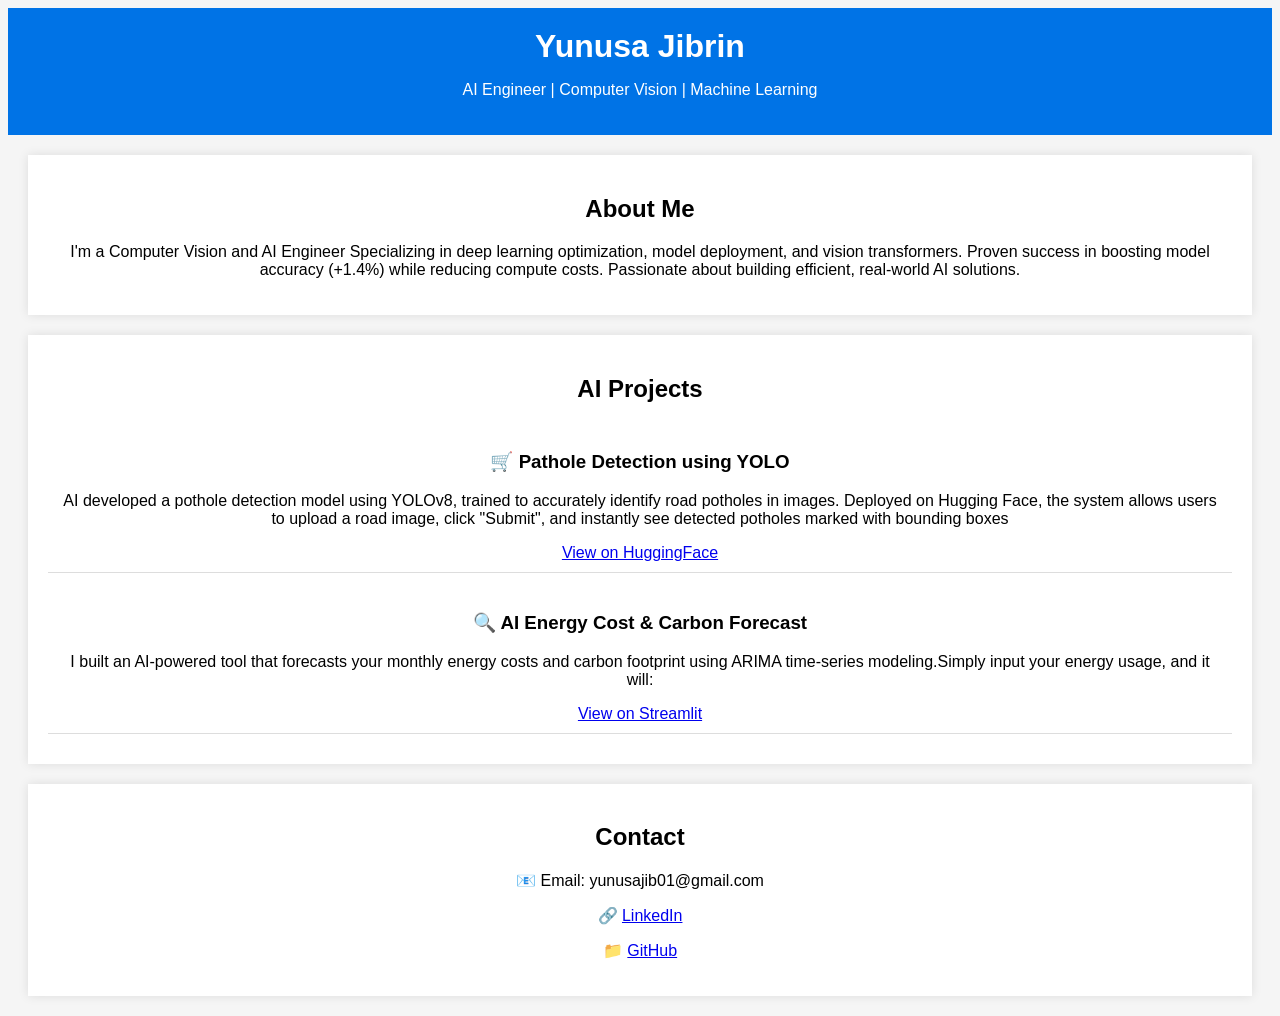
<file: index.html>
<!DOCTYPE html>
<html lang="en">
<head>
    <meta charset="UTF-8">
    <meta name="viewport" content="width=device-width, initial-scale=1.0">
    <title>Yunusa Jibrin | AI Engineer Portfolio</title>
    <link rel="stylesheet" href="style.css">
</head>
<body>
    <form>
        <header>
            <h1>Yunusa Jibrin</h1>
            <p>AI Engineer | Computer Vision | Machine Learning</p>
        </header>
        
        <section id="about">
            <h2>About Me</h2>
            <p>I'm a Computer Vision and AI Engineer Specializing in deep learning optimization,
                model deployment, and vision transformers. Proven success in boosting 
                model accuracy (+1.4%) while reducing compute costs. Passionate about building efficient, 
                real-world AI solutions.</p>
        </section>
        
        <section id="projects">
            <h2>AI Projects</h2>
            <div class="project">
                <h3>🛒 Pathole Detection using YOLO</h3>
                <p>AI developed a pothole detection model using YOLOv8, trained to accurately identify road potholes in images.
                    Deployed on Hugging Face, the system allows users to upload a road image, click "Submit",
                    and instantly see detected potholes marked with bounding boxes</p>
                <a href="https://yunusajib-pathole-detection-model.hf.space/?__theme=system" target="_blank">View on HuggingFace</a>
            </div>
            <div class="project">
                <h3>🔍 AI Energy Cost & Carbon Forecast</h3>
                <p>I built an AI-powered tool that forecasts your monthly energy costs and carbon
                    footprint using ARIMA time-series modeling.Simply input your energy usage,
                    and it will:</p>
                <a href="https://energyforcastapp.streamlit.app/" target="_blank">View on Streamlit</a>
            </div>
        </section>

        <section id="contact">
            <h2>Contact</h2>
            <p>📧 Email: yunusajib01@gmail.com</p>
            <p>🔗 <a href="linkedin.com/in/yunusajibrin" target="_blank">LinkedIn</a></p>
            <p>📁 <a href="https://github.com/yunusajib?tab=projects" target="_blank">GitHub</a></p>
        </section>
    </form>
</body>
</html>
</file>
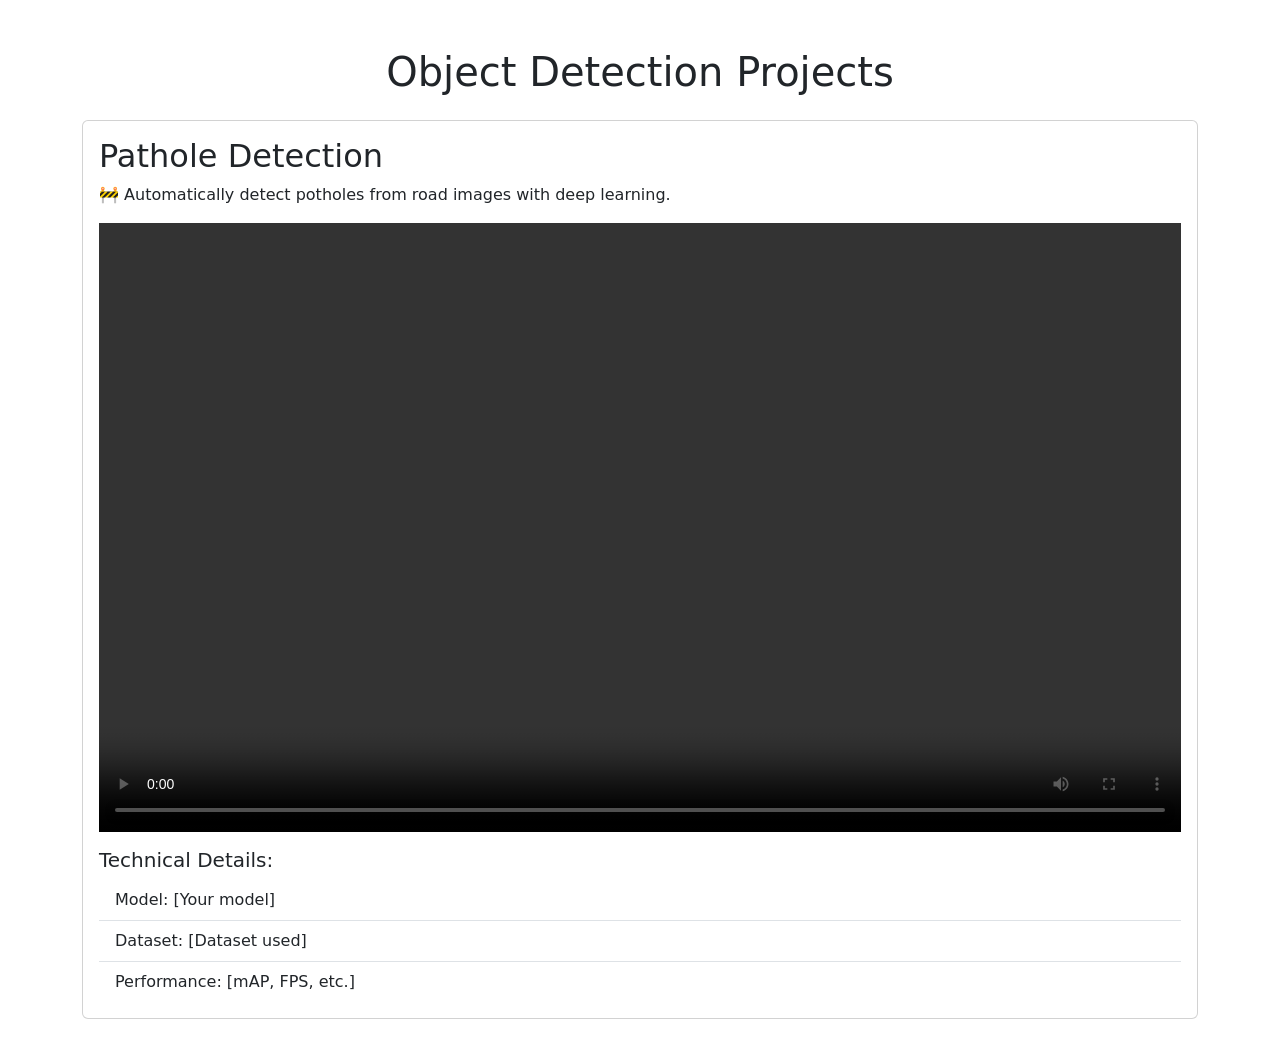
<file: web.html>
<!DOCTYPE html>
<html>
<head>
    <title>My Portfolio</title>
    <link href="https://cdn.jsdelivr.net/npm/bootstrap@5.1.3/dist/css/bootstrap.min.css" rel="stylesheet">
</head>
<body>
    <div class="container mt-5">
        <h1 class="text-center mb-4">Object Detection Projects</h1>
        
        <div class="card mb-4">
            <div class="card-body">
                <h2 class="card-title">Pathole Detection</h2>
                <p class="card-text">🚧 Automatically detect potholes from road images with deep learning.</p>
                
                <div class="ratio ratio-16x9">
                    <video controls>
                        <source src="Pathole_demo.mov" type="video/mov">
                    </video>
                </div>
                
                <div class="mt-3">
                    <h5>Technical Details:</h5>
                    <ul class="list-group list-group-flush">
                        <li class="list-group-item">Model: [Your model]</li>
                        <li class="list-group-item">Dataset: [Dataset used]</li>
                        <li class="list-group-item">Performance: [mAP, FPS, etc.]</li>
                    </ul>
                </div>
            </div>
        </div>
    </div>
</body>
</html>
</file>
<file: style.css>
body {
    font-family: Arial, sans-serif;
    text-align: center;
    background-color: #f5f5f5;
}
header {
    background: #0073e6;
    color: white;
    padding: 20px;
}
h1 {
    margin: 0;
}
section {
    margin: 20px;
    padding: 20px;
    background: white;
    box-shadow: 0px 0px 10px rgba(0, 0, 0, 0.1);
}
.project {
    margin: 10px 0;
    padding: 10px;
    border-bottom: 1px solid #ddd;
}
</file>
